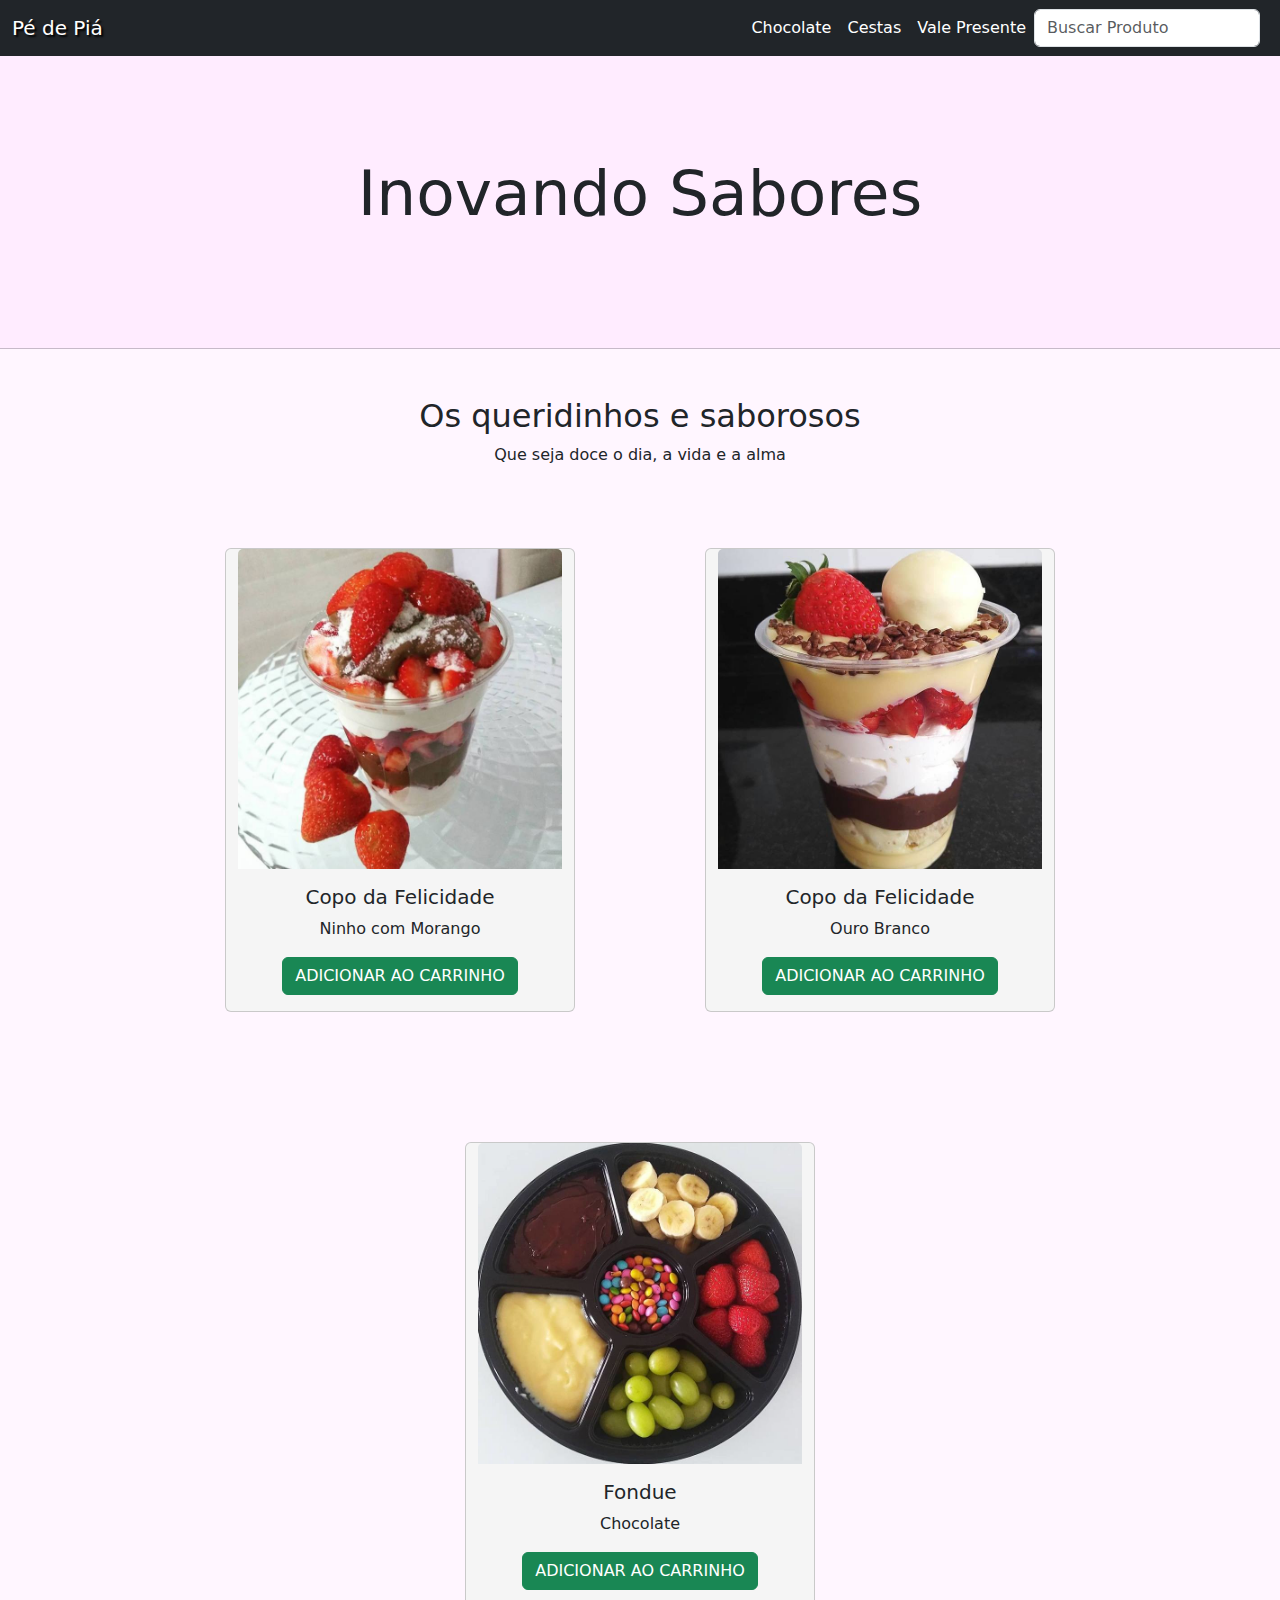
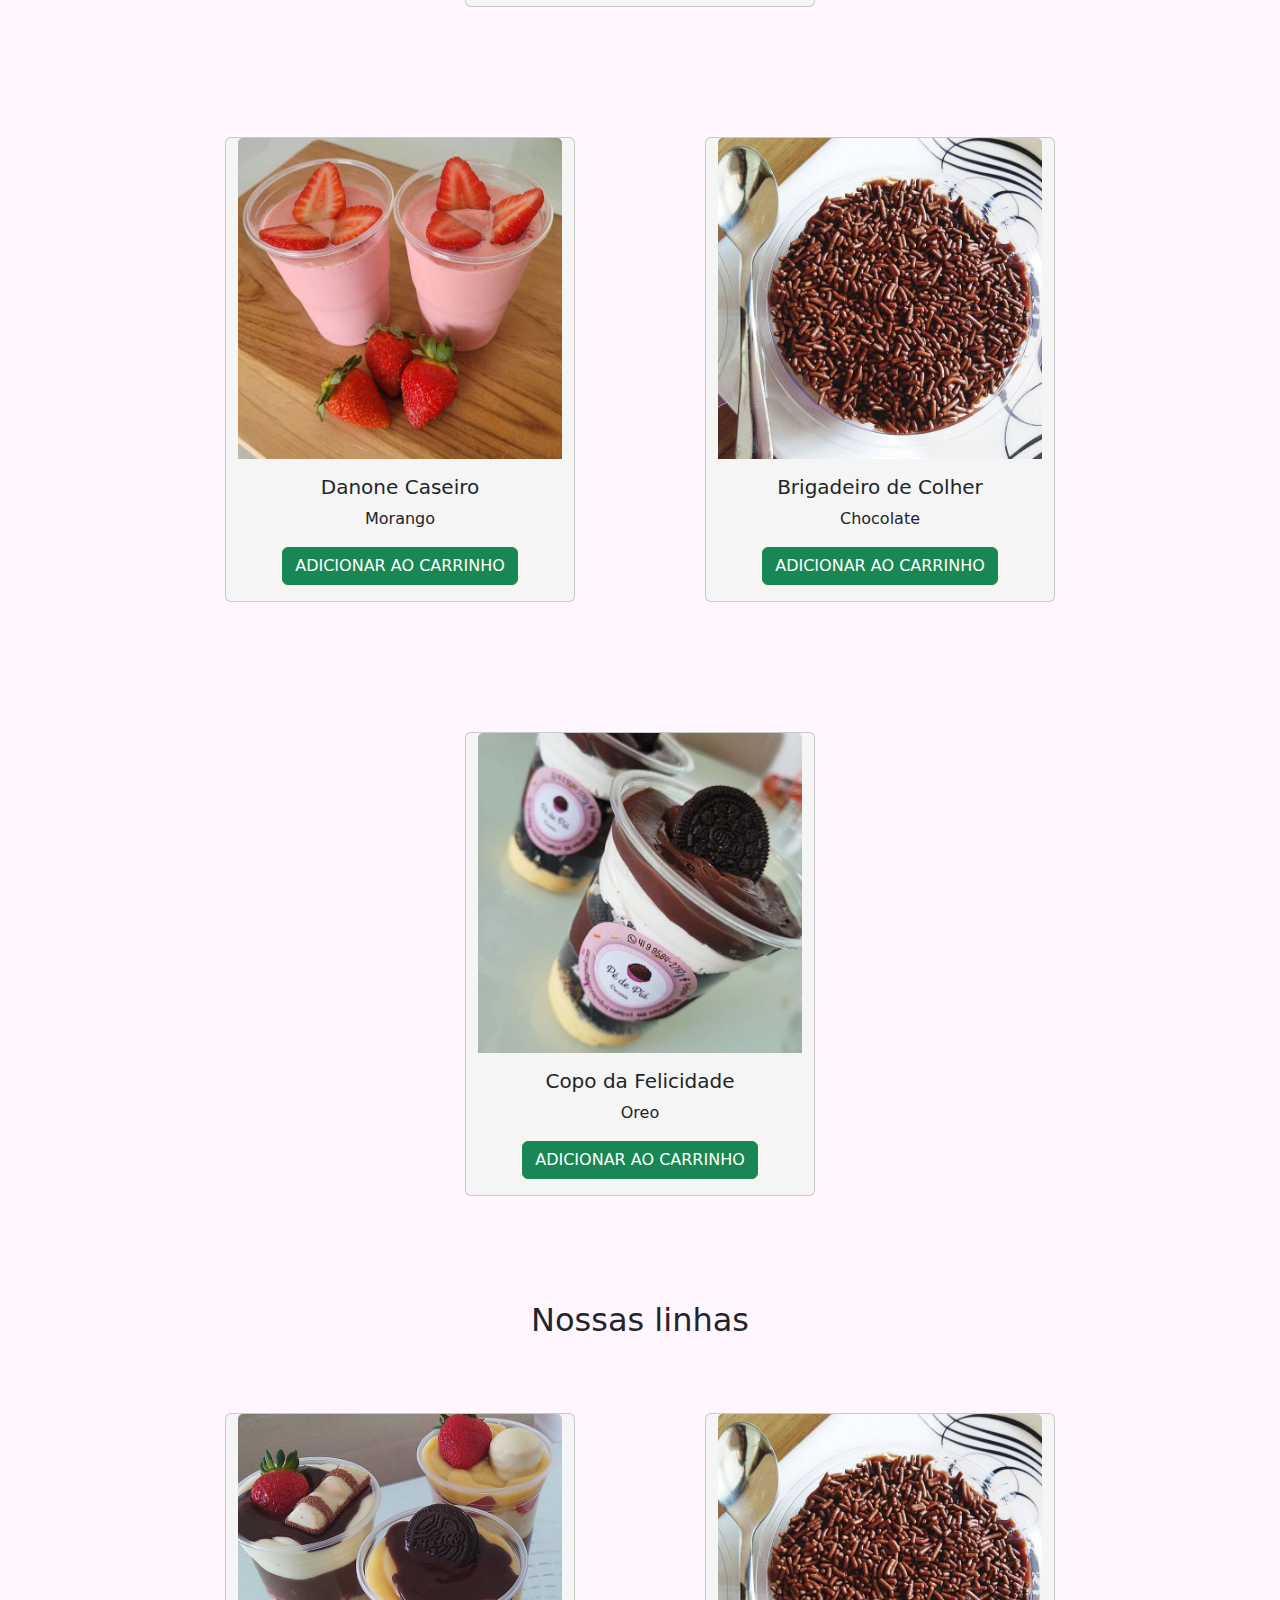
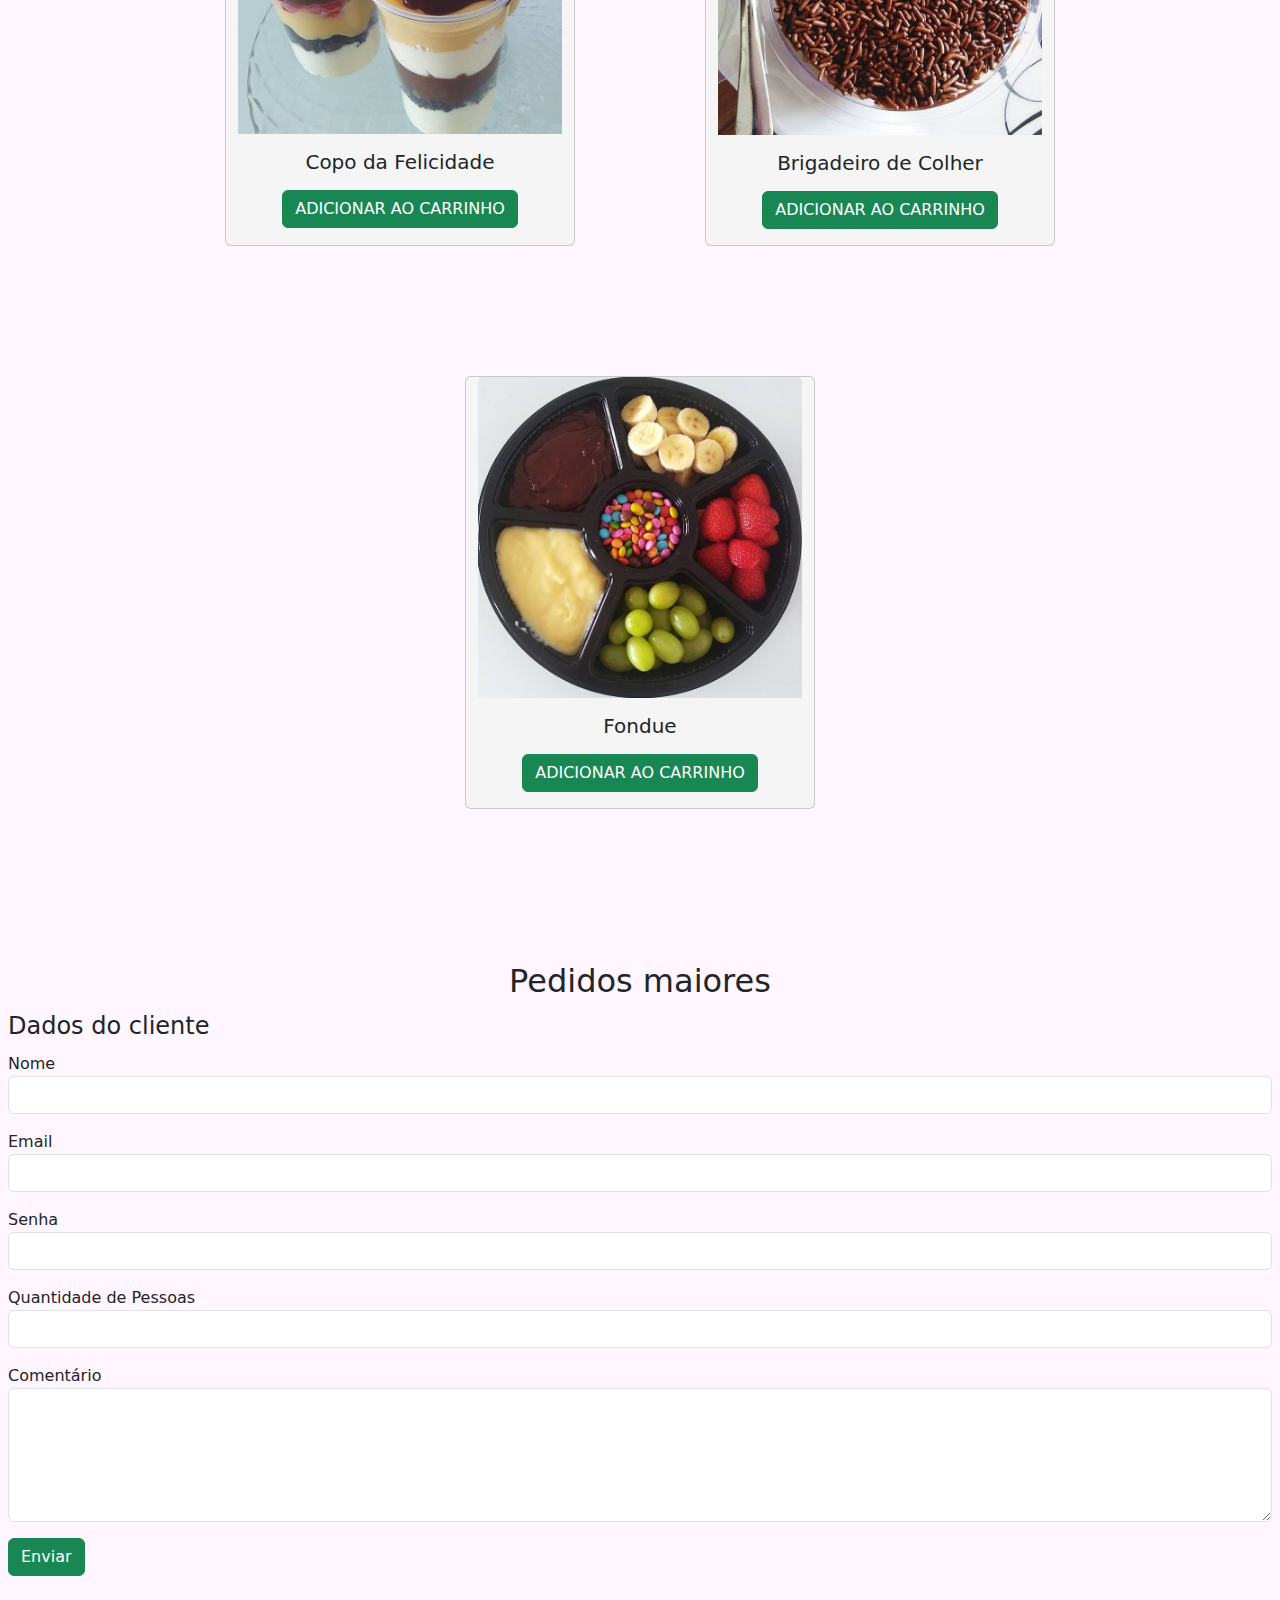
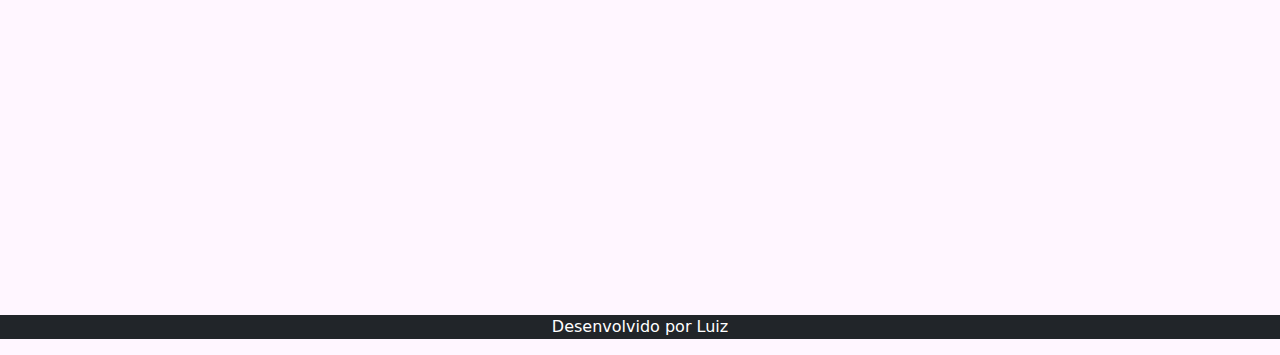
<file: index.html>
<!DOCTYPE html>
<html lang="pt-br">
<head>
    <meta charset="UTF-8">
    <meta name="viewport" content="width=device-width, initial-scale=1.0">
    <link href="https://cdn.jsdelivr.net/npm/bootstrap@5.3.3/dist/css/bootstrap.min.css" rel="stylesheet" integrity="sha384-QWTKZyjpPEjISv5WaRU9OFeRpok6YctnYmDr5pNlyT2bRjXh0JMhjY6hW+ALEwIH" crossorigin="anonymous">
    <link rel="icon" type="image/png" sizes="16x16" href="img/favicon-32x32.png">
    <link rel="manifest" href="/site.webmanifest">
    <link rel="stylesheet" href="style.css">
    <title>Loja Pé de Piá</title>
</head>
<body>
    <header>
        <nav class="navbar navbar-expand-lg bg-dark">
            <div class="container-fluid">
              <a class="navbar-brand" href="#">Pé de Piá</a>
              <button class="navbar-toggler" type="button" data-bs-toggle="collapse" data-bs-target="#navbarSupportedContent" aria-controls="navbarSupportedContent" aria-expanded="false" aria-label="Toggle navigation">
                <span class="navbar-toggler-icon"></span>
              </button>
              <div class="collapse navbar-collapse justify-content-end" id="navbarSupportedContent">
                <ul class="navbar-nav">
                  <li class="nav-item">
                    <a class="nav-link" aria-current="page" href="#">Chocolate</a>
                  </li>
                  <li class="nav-item">
                    <a class="nav-link" href="#">Cestas</a>
                  </li>
                  <li class="nav-item">
                        <a class="nav-link" href="#">Vale Presente</a>
                      </li>
                  </li>
                </ul>
                <form class="d-flex" role="search">
                  <input class="form-control me-2" type="search" placeholder="Buscar Produto" aria-label="Search">
                </form>
              </div>
            </div>
          </nav>
        <h1>Inovando Sabores</h1>
        <hr> 
    </header>
<br>
    <section class="container-fluid p-2 text-center">
        <h2>Os queridinhos e saborosos</h2>
        <p>Que seja doce o dia, a vida e a alma</p>
<br>

        <div class="row row-cols-1 row-cols-md-3 g-4 justify-content-center">
            <div class="card">
                <img src="img/img1.jpg" class="card-img-top" alt="...">
                <div class="card-body">
                  <h5 class="card-title">Copo da Felicidade</h5>
                  <p class="card-text">Ninho com Morango</p>
                  <a href="#" class="btn btn-success" data-bs-toggle="modal" data-bs-target="#exampleModal">ADICIONAR AO CARRINHO</a>
                </div>
            </div>

            <div class="card">
                <img src="img/img2.jpg" class="card-img-top" alt="...">
                <div class="card-body">
                  <h5 class="card-title">Copo da Felicidade</h5>
                  <p class="card-text">Ouro Branco</p>
                  <a href="#" class="btn btn-success" data-bs-toggle="modal" data-bs-target="#exampleModal">ADICIONAR AO CARRINHO</a>
                </div>
            </div>

            <div class="card">
                <img src="img/img3.jpg" class="card-img-top" alt="...">
                <div class="card-body">
                  <h5 class="card-title">Fondue</h5>
                  <p class="card-text">Chocolate</p>
                  <a href="#" class="btn btn-success" data-bs-toggle="modal" data-bs-target="#exampleModal">ADICIONAR AO CARRINHO</a>
                </div>
            </div>
             
        </div>
<br>
        <div class="row row-cols-1 row-cols-md-3 g-4 justify-content-center">

            <div class="card">
                <img src="img/img4.jpg" class="card-img-top" alt="...">
                <div class="card-body">
                  <h5 class="card-title">Danone Caseiro</h5>
                  <p class="card-text">Morango</p>
                  <a href="#" class="btn btn-success" data-bs-toggle="modal" data-bs-target="#exampleModal">ADICIONAR AO CARRINHO</a>
                </div>
            </div>

            <div class="card">
                <img src="img/img5.jpg" class="card-img-top" alt="...">
                <div class="card-body">
                  <h5 class="card-title">Brigadeiro de Colher</h5>
                  <p class="card-text">Chocolate</p>
                  <a href="#" class="btn btn-success" data-bs-toggle="modal" data-bs-target="#exampleModal">ADICIONAR AO CARRINHO</a>
                </div>
            </div>

            <div class="card">
                <img src="img/img6.jpg" class="card-img-top" alt="...">
                <div class="card-body">
                  <h5 class="card-title">Copo da Felicidade</h5>
                  <p class="card-text">Oreo</p>
                  <a href="#" class="btn btn-success" data-bs-toggle="modal" data-bs-target="#exampleModal">ADICIONAR AO CARRINHO</a>
                </div>
            </div>
        </div>
    </section>
<br>
    <section class="container-fluid p-2 text-center">
        <h2>Nossas linhas</h2>
        <br>
        <div class="row row-cols-1 row-cols-md-3 g-4 justify-content-center">
            
            <div class="card">
                <img src="img/img7.jpg" class="card-img-top" alt="...">
                <div class="card-body">
                  <h5 class="card-title">Copo da Felicidade</h5>
                  <p class="card-text"></p>
                  <a href="#" class="btn btn-success" data-bs-toggle="modal" data-bs-target="#exampleModal">ADICIONAR AO CARRINHO</a>
                </div>
            </div>

            <div class="card">
                <img src="img/img5.jpg" class="card-img-top" alt="...">
                <div class="card-body">
                  <h5 class="card-title">Brigadeiro de Colher</h5>
                  <p class="card-text"></p>
                  <a href="#" class="btn btn-success" data-bs-toggle="modal" data-bs-target="#exampleModal">ADICIONAR AO CARRINHO</a>
                </div>
            </div>

            <div class="card">
                <img src="img/img3.jpg" class="card-img-top" alt="...">
                <div class="card-body">
                  <h5 class="card-title">Fondue</h5>
                  <p class="card-text"></p>
                  <a href="#" class="btn btn-success" data-bs-toggle="modal" data-bs-target="#exampleModal">ADICIONAR AO CARRINHO</a>
                </div>
            </div>

        </div>
    </section>

    <!-- <section class="container-fluid p-2">
        <form method="GET" action="">
            <fieldset>
                <legend>Forma de Pagamento</legend>
                <div class="mb-3">
                <label>
                    <input type="radio" name="formaPagamento" value="Boleto"> Boleto
                </label>
                <br>
                <label>
                    <input type="radio" name="formaPagamento" value="Cartão de Crédito"> Cartão de Crédito
                </label>
                <br>
                <label>
                    <input type="radio" name="formaPagamento" value="Pix"> Pix
                </label>
                </div>
            </fieldset>
            <fieldset>
                <legend>Prazo de Pagamento</legend>
                <div class="mb-3">
                <select name="prazoPagamento">
                <option value="A Vista"> A Vista</option>
                <option value="3x"> 3x Sem Juros</option>   
                </select>
                </div>
            </fieldset>
        </form>
    </section>!-->
<br>
<br>
<br>
    <section class="checkout container-fluid p-2">
        <h2 class="text-center">Pedidos maiores</h2>

        <form method="GET" action="">
            <fieldset>
                <legend>Dados do cliente</legend>
                <div class="mb-3">
                <label>Nome</label>
                <input type="texto" class="form-control" name="seuNome">
                </div>
                
                <div class="mb-3">
                <label>Email</label>
                <input type="email" class="form-control" name="seuEmail">
                </div>
                
                <div class="mb-3">
                <label>Senha</label>
                <input type="password" class="form-control" required name="Senha" id="senha">
                </div>

                <div class="mb-3">
                <label>Quantidade de Pessoas</label><br>
                <input type="number" class="form-control" name="qtdPessoas">
                </div>
                
                <div class="mb-3">
                <label>Comentário</label>
                <textarea rows="5" class="form-control" name="comentario"></textarea>
                </div>
            </fieldset>
            <button class="btn btn-success">Enviar</button>
        </form>
    </section>
    <section id="contact" class="contact section">
        <div class="container" data-aos="fade-up" data-aos-delay="100">
            <div class="row gy-4">
                <div class="col-lg-12">
                    <div class="info-wrap">
                        <iframe src="https://www.google.com/maps/place/S%C3%A3o+Jos%C3%A9+dos+Pinhais,+PR/@-25.6007758,-49.3356417,11.5z/data=!4m6!3m5!1s0x94dcf649d28f7973:0xf51762bd3bc2d656!8m2!3d-25.5345818!4d-49.2032653!16zL20vMGY5MzN4?entry=ttu&g_ep=EgoyMDI0MTExMy4xIKXMDSoASAFQAw%3D%3D" frameborder="0" style="border:0; width: 100%; height: 300px;" allowfullscreen="" loading="lazy"></iframe>
                    </div>
                </div>
            </div>

        </div>
    </section>
    <br>
    <footer class="container-fluid bg-dark text-center">
        <p>Desenvolvido por Luiz</p>
    </footer>
    <script src="https://cdn.jsdelivr.net/npm/bootstrap@5.3.3/dist/js/bootstrap.bundle.min.js" integrity="sha384-YvpcrYf0tY3lHB60NNkmXc5s9fDVZLESaAA55NDzOxhy9GkcIdslK1eN7N6jIeHz" crossorigin="anonymous"></script>
</body>

<div class="modal fade" id="exampleModal" tabindex="-1" aria-labelledby="exampleModalLabel" aria-hidden="true">
    <div class="modal-dialog">
      <div class="modal-content">
        <div class="modal-header">
          <h1 class="modal-title fs-5" id="exampleModalLabel">Carrinho</h1>
          <button type="button" class="btn-close" data-bs-dismiss="modal" aria-label="Close"></button>
        </div>
        <div class="modal-body">
          Adicionar ao Carrinho
        </div>
        <div class="modal-footer">
          <button type="button" class="btn btn-primary" data-bs-dismiss="modal">Continuar comprando</button>
          <a href="checkout.html" type="button" class="btn btn-success">Finalizar compra</a>
        </div>
      </div>
    </div>
  </div>
</html>
</file>
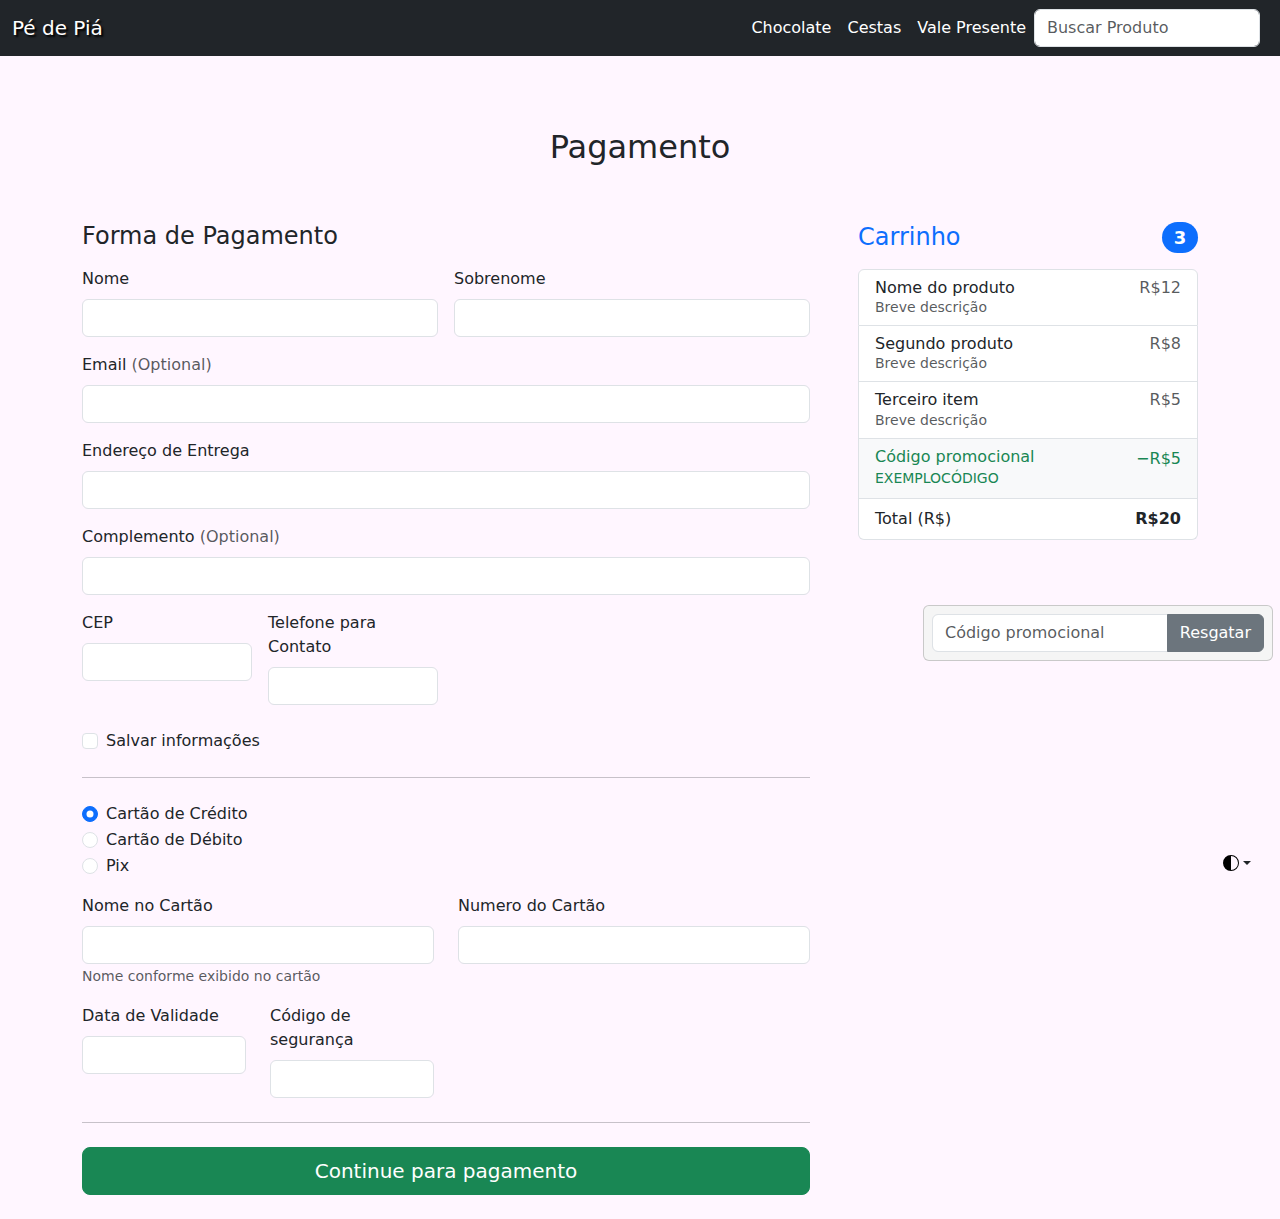
<file: checkout.html>
<!DOCTYPE html>
<html lang="pt-br">
<head>
    <meta charset="UTF-8">
    <meta name="viewport" content="width=device-width, initial-scale=1.0">
    <link href="https://cdn.jsdelivr.net/npm/bootstrap@5.3.3/dist/css/bootstrap.min.css" rel="stylesheet" integrity="sha384-QWTKZyjpPEjISv5WaRU9OFeRpok6YctnYmDr5pNlyT2bRjXh0JMhjY6hW+ALEwIH" crossorigin="anonymous">
    <link rel="icon" type="image/png" sizes="16x16" href="img/favicon-32x32.png">
    <link rel="manifest" href="/site.webmanifest">
    <link rel="stylesheet" href="style.css">
    <title>Loja Pé de Piá</title>
</head>
<body>
    <header>
        <nav class="navbar navbar-expand-lg bg-dark">
            <div class="container-fluid">
              <a class="navbar-brand" href="#">Pé de Piá</a>
              <button class="navbar-toggler" type="button" data-bs-toggle="collapse" data-bs-target="#navbarSupportedContent" aria-controls="navbarSupportedContent" aria-expanded="false" aria-label="Toggle navigation">
                <span class="navbar-toggler-icon"></span>
              </button>
              <div class="collapse navbar-collapse justify-content-end bg-dark" id="navbarSupportedContent">
                <ul class="navbar-nav">
                  <li class="nav-item">
                    <a class="nav-link" aria-current="page" href="#">Chocolate</a>
                  </li>
                  <li class="nav-item">
                    <a class="nav-link" href="#">Cestas</a>
                  </li>
                  <li class="nav-item">
                        <a class="nav-link" href="#">Vale Presente</a>
                      </li>
                  </li>
                </ul>
                <form class="d-flex" role="search">
                  <input class="form-control me-2" type="search" placeholder="Buscar Produto" aria-label="Search">
                </form>
              </div>
            </div>
          </nav>
    </header>
    
 
    
<br>



    <svg xmlns="http://www.w3.org/2000/svg" class="d-none">
        <symbol id="check2" viewBox="0 0 16 16">
          <path d="M13.854 3.646a.5.5 0 0 1 0 .708l-7 7a.5.5 0 0 1-.708 0l-3.5-3.5a.5.5 0 1 1 .708-.708L6.5 10.293l6.646-6.647a.5.5 0 0 1 .708 0z"/>
        </symbol>
        <symbol id="circle-half" viewBox="0 0 16 16">
          <path d="M8 15A7 7 0 1 0 8 1v14zm0 1A8 8 0 1 1 8 0a8 8 0 0 1 0 16z"/>
        </symbol>
        <symbol id="moon-stars-fill" viewBox="0 0 16 16">
          <path d="M6 .278a.768.768 0 0 1 .08.858 7.208 7.208 0 0 0-.878 3.46c0 4.021 3.278 7.277 7.318 7.277.527 0 1.04-.055 1.533-.16a.787.787 0 0 1 .81.316.733.733 0 0 1-.031.893A8.349 8.349 0 0 1 8.344 16C3.734 16 0 12.286 0 7.71 0 4.266 2.114 1.312 5.124.06A.752.752 0 0 1 6 .278z"/>
          <path d="M10.794 3.148a.217.217 0 0 1 .412 0l.387 1.162c.173.518.579.924 1.097 1.097l1.162.387a.217.217 0 0 1 0 .412l-1.162.387a1.734 1.734 0 0 0-1.097 1.097l-.387 1.162a.217.217 0 0 1-.412 0l-.387-1.162A1.734 1.734 0 0 0 9.31 6.593l-1.162-.387a.217.217 0 0 1 0-.412l1.162-.387a1.734 1.734 0 0 0 1.097-1.097l.387-1.162zM13.863.099a.145.145 0 0 1 .274 0l.258.774c.115.346.386.617.732.732l.774.258a.145.145 0 0 1 0 .274l-.774.258a1.156 1.156 0 0 0-.732.732l-.258.774a.145.145 0 0 1-.274 0l-.258-.774a1.156 1.156 0 0 0-.732-.732l-.774-.258a.145.145 0 0 1 0-.274l.774-.258c.346-.115.617-.386.732-.732L13.863.1z"/>
        </symbol>
        <symbol id="sun-fill" viewBox="0 0 16 16">
          <path d="M8 12a4 4 0 1 0 0-8 4 4 0 0 0 0 8zM8 0a.5.5 0 0 1 .5.5v2a.5.5 0 0 1-1 0v-2A.5.5 0 0 1 8 0zm0 13a.5.5 0 0 1 .5.5v2a.5.5 0 0 1-1 0v-2A.5.5 0 0 1 8 13zm8-5a.5.5 0 0 1-.5.5h-2a.5.5 0 0 1 0-1h2a.5.5 0 0 1 .5.5zM3 8a.5.5 0 0 1-.5.5h-2a.5.5 0 0 1 0-1h2A.5.5 0 0 1 3 8zm10.657-5.657a.5.5 0 0 1 0 .707l-1.414 1.415a.5.5 0 1 1-.707-.708l1.414-1.414a.5.5 0 0 1 .707 0zm-9.193 9.193a.5.5 0 0 1 0 .707L3.05 13.657a.5.5 0 0 1-.707-.707l1.414-1.414a.5.5 0 0 1 .707 0zm9.193 2.121a.5.5 0 0 1-.707 0l-1.414-1.414a.5.5 0 0 1 .707-.707l1.414 1.414a.5.5 0 0 1 0 .707zM4.464 4.465a.5.5 0 0 1-.707 0L2.343 3.05a.5.5 0 1 1 .707-.707l1.414 1.414a.5.5 0 0 1 0 .708z"/>
        </symbol>
      </svg>
  
      <div class="dropdown position-fixed bottom-0 end-0 mb-3 me-3 bd-mode-toggle">
        <button class="btn btn-bd-primary py-2 dropdown-toggle d-flex align-items-center"
                id="bd-theme"
                type="button"
                aria-expanded="false"
                data-bs-toggle="dropdown"
                aria-label="Toggle theme (auto)">
          <svg class="bi my-1 theme-icon-active" width="1em" height="1em"><use href="#circle-half"></use></svg>
          <span class="visually-hidden" id="bd-theme-text">Toggle theme</span>
        </button>
        <ul class="dropdown-menu dropdown-menu-end shadow" aria-labelledby="bd-theme-text">
          <li>
            <button type="button" class="dropdown-item d-flex align-items-center" data-bs-theme-value="light" aria-pressed="false">
              <svg class="bi me-2 opacity-50" width="1em" height="1em"><use href="#sun-fill"></use></svg>
              Light
              <svg class="bi ms-auto d-none" width="1em" height="1em"><use href="#check2"></use></svg>
            </button>
          </li>
          <li>
            <button type="button" class="dropdown-item d-flex align-items-center" data-bs-theme-value="dark" aria-pressed="false">
              <svg class="bi me-2 opacity-50" width="1em" height="1em"><use href="#moon-stars-fill"></use></svg>
              Dark
              <svg class="bi ms-auto d-none" width="1em" height="1em"><use href="#check2"></use></svg>
            </button>
          </li>
          <li>
            <button type="button" class="dropdown-item d-flex align-items-center active" data-bs-theme-value="auto" aria-pressed="true">
              <svg class="bi me-2 opacity-50" width="1em" height="1em"><use href="#circle-half"></use></svg>
              Auto
              <svg class="bi ms-auto d-none" width="1em" height="1em"><use href="#check2"></use></svg>
            </button>
          </li>
        </ul>
      </div>
  
      
  <div class="container">
    <main>

      <div class="py-5 text-center">
        <h2>Pagamento</h2>
      </div>
  
      <div class="row g-5">
        <div class="col-md-5 col-lg-4 order-md-last">
          <h4 class="d-flex justify-content-between align-items-center mb-3">
            <span class="text-primary">Carrinho</span>
            <span class="badge bg-primary rounded-pill">3</span>
          </h4>
          <ul class="list-group mb-3">
            <li class="list-group-item d-flex justify-content-between lh-sm">
              <div>
                <h6 class="my-0">Nome do produto</h6>
                <small class="text-body-secondary">Breve descrição</small>
              </div>
              <span class="text-body-secondary">R$12</span>
            </li>
            <li class="list-group-item d-flex justify-content-between lh-sm">
              <div>
                <h6 class="my-0">Segundo produto</h6>
                <small class="text-body-secondary">Breve descrição</small>
              </div>
              <span class="text-body-secondary">R$8</span>
            </li>
            <li class="list-group-item d-flex justify-content-between lh-sm">
              <div>
                <h6 class="my-0">Terceiro item</h6>
                <small class="text-body-secondary">Breve descrição</small>
              </div>
              <span class="text-body-secondary">R$5</span>
            </li>
            <li class="list-group-item d-flex justify-content-between bg-body-tertiary">
              <div class="text-success">
                <h6 class="my-0">Código promocional</h6>
                <small>EXEMPLOCÓDIGO</small>
              </div>
              <span class="text-success">−R$5</span>
            </li>
            <li class="list-group-item d-flex justify-content-between">
              <span>Total (R$)</span>
              <strong>R$20</strong>
            </li>
          </ul>
  
          <form class="card p-2">
            <div class="input-group">
              <input type="text" class="form-control" placeholder="Código promocional">
              <button type="submit" class="btn btn-secondary">Resgatar</button>
            </div>
          </form>
        </div>
        <div class="col-md-7 col-lg-8">
          <h4 class="mb-3">Forma de Pagamento</h4>
          <form class="needs-validation" novalidate>
            <div class="row g-3">
              <div class="col-sm-6">
                <label for="firstName" class="form-label">Nome</label>
                <input type="text" class="form-control" id="nome" placeholder="" value="" required>
                <div class="invalid-feedback">
                  Valid first name is required.
                </div>
              </div>
  
              <div class="col-sm-6">
                <label for="lastName" class="form-label">Sobrenome</label>
                <input type="text" class="form-control" id="sobrenome" placeholder="" value="" required>
                <div class="invalid-feedback">
                  Valid last name is required.
                </div>
              </div>
  
              <div class="col-12">
                <label for="email" class="form-label">Email <span class="text-body-secondary">(Optional)</span></label>
                <input type="email" class="form-control" id="email">
                <div class="invalid-feedback">
                  Please enter a valid email address for shipping updates.
                </div>
              </div>
  
              <div class="col-12">
                <label for="address" class="form-label">Endereço de Entrega</label>
                <input type="text" class="form-control" id="endereço" required>
                <div class="invalid-feedback">
                  Please enter your shipping address.
                </div>
              </div>
  
              <div class="col-12">
                <label for="address2" class="form-label">Complemento <span class="text-body-secondary">(Optional)</span></label>
                <input type="text" class="form-control" id="complemento">
              </div>
  
              <div class="col-md-3">
                <label for="cep" class="form-label">CEP</label>
                <input type="text" class="form-control" id="cep" placeholder="" required>
                <div class="invalid-feedback">
                  CEP code required.
                </div>
              </div>


              <div class="col-md-3">
                <label for="telefone" class="form-label">Telefone para Contato</label>
                <input type="text" class="form-control" id="telefone" placeholder="" required>
                <div class="invalid-feedback">
                  Telefone code required.
                </div>
              </div>
            </div>
            
            <br>
            
            <div class="form-check">
              <input type="checkbox" class="form-check-input" id="save-info">
              <label class="form-check-label" for="save-info">Salvar informações</label>
            </div>
  
            <hr class="my-4">
  
            <div class="my-3">
              <div class="form-check">
                <input id="credito" name="paymentMethod" type="radio" class="form-check-input" checked required>
                <label class="form-check-label" for="credito">Cartão de Crédito</label>
              </div>
              <div class="form-check">
                <input id="debito" name="paymentMethod" type="radio" class="form-check-input" required>
                <label class="form-check-label" for="debito">Cartão de Débito</label>
              </div>
              <div class="form-check">
                <input id="pix" name="paymentMethod" type="radio" class="form-check-input" required>
                <label class="form-check-label" for="pix">Pix</label>
              </div>
            </div>
  
            <div class="row gy-3">
              <div class="col-md-6">
                <label for="cc-nome" class="form-label">Nome no Cartão</label>
                <input type="text" class="form-control" id="cc-nome" placeholder="" required>
                <small class="text-body-secondary">Nome conforme exibido no cartão</small>
                <div class="invalid-feedback">
                  Name on card is required
                </div>
              </div>
  
              <div class="col-md-6">
                <label for="cc-number" class="form-label">Numero do Cartão</label>
                <input type="text" class="form-control" id="cc-number" placeholder="" required>
                <div class="invalid-feedback">
                  Credit card number is required
                </div>
              </div>
  
              <div class="col-md-3">
                <label for="cc-validade" class="form-label">Data de Validade</label>
                <input type="text" class="form-control" id="cc-validade" placeholder="" required>
                <div class="invalid-feedback">
                  Expiration date required
                </div>
              </div>
  
              <div class="col-md-3">
                <label for="cc-codigo" class="form-label">Código de segurança</label>
                <input type="text" class="form-control" id="cc-codigo" placeholder="" required>
                <div class="invalid-feedback">
                  Security code required
                </div>
              </div>
            </div>
  
            <hr class="my-4">
  
            <button class="w-100 btn btn-success btn-lg" type="submit">Continue para pagamento</button>
          </form>
        </div>
      </div>
    </main>



<br>



    <script src="https://cdn.jsdelivr.net/npm/bootstrap@5.3.3/dist/js/bootstrap.bundle.min.js" integrity="sha384-YvpcrYf0tY3lHB60NNkmXc5s9fDVZLESaAA55NDzOxhy9GkcIdslK1eN7N6jIeHz" crossorigin="anonymous"></script>
</body>

    <div class="modal fade" id="exampleModal" tabindex="-1" aria-labelledby="exampleModalLabel" aria-hidden="true">
        <div class="modal-dialog">
      <div class="modal-content">
        <div class="modal-header">
          <h1 class="modal-title fs-5" id="exampleModalLabel">Suas Compras</h1>
          <button type="button" class="btn-close" data-bs-dismiss="modal" aria-label="Close"></button>
        </div>
        <div class="modal-body">
          Adicionar ao Carrinho
        </div>
        <div class="modal-footer">
          <button type="button" class="btn btn-primary" data-bs-dismiss="modal">Continuar comprando</button>
          <button type="button" class="btn btn-success">Finalizar compra</button>
        </div>
      </div>
        </div>
    </div>
</html>
</file>
<file: style.css>
body{
    background-color: rgb(255, 246, 255);
}

header{
    background-color: rgb(255, 236, 255);
}

.navbar-brand{
    color: white;
    font-size: 20px;
    text-shadow: 2px 2px 2px black;
}

.nav-link{
    color: white;
}

h1{
    font-size: 63px;
    padding: 100px;
    text-align: center;
}

footer{
    text-align: center;
    color: white;
}

.card{
    width: 350px;
    background-color: rgb(245, 245, 245);
    margin: 65px;

}

.checkout{
    background-color: rgb(255, 246, 255);

}
</file>
